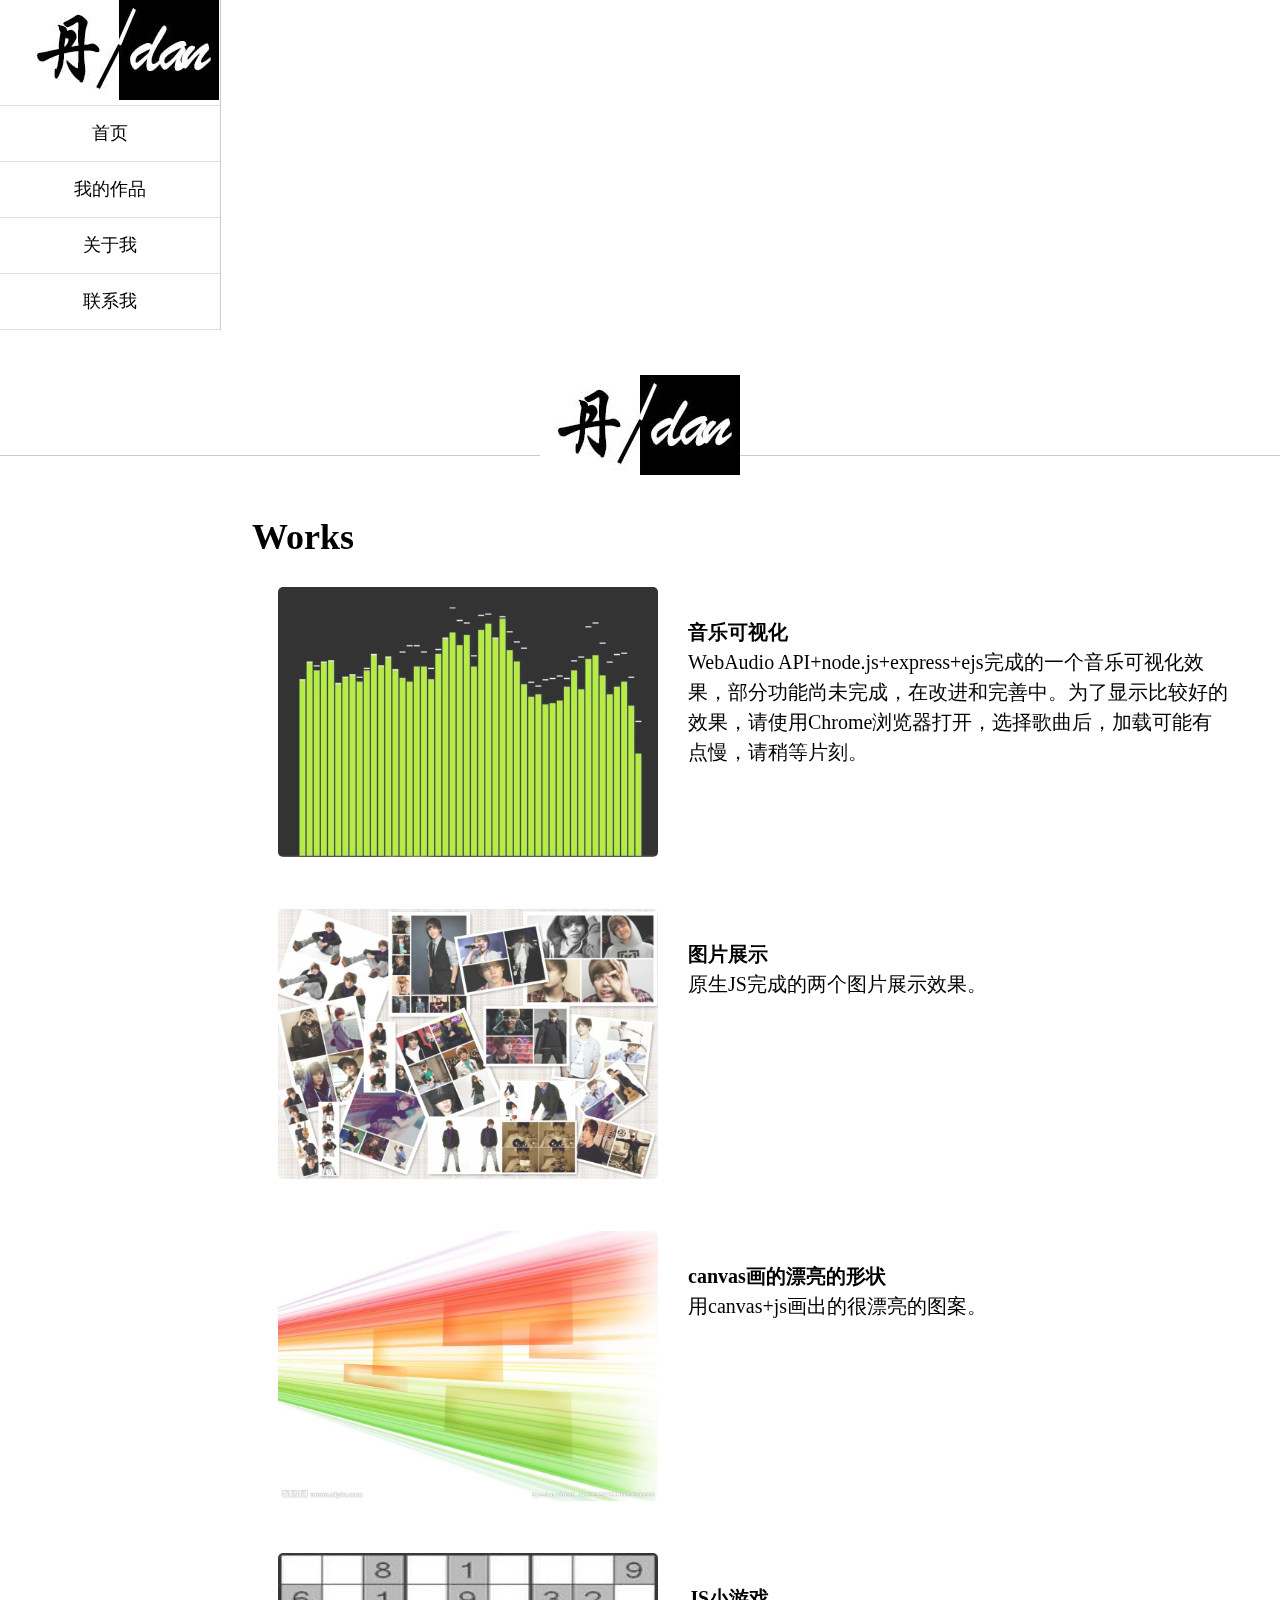
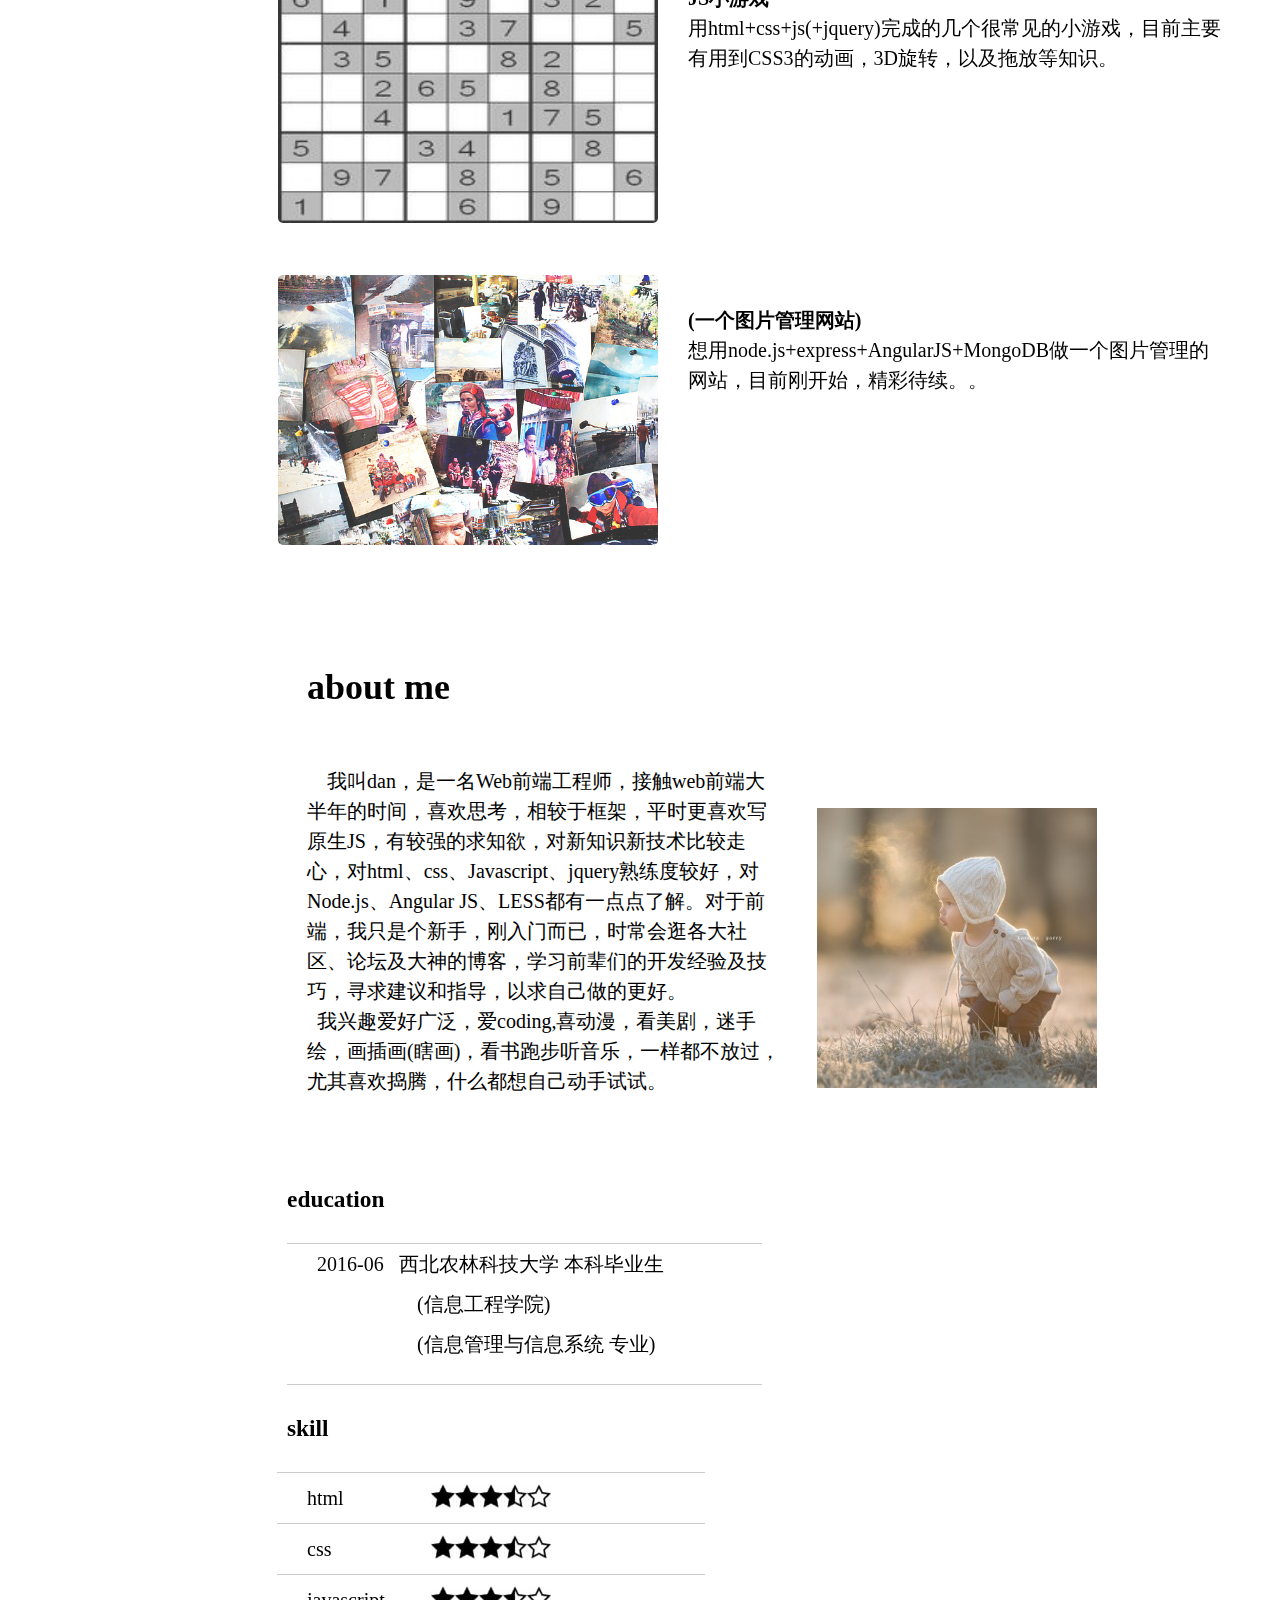
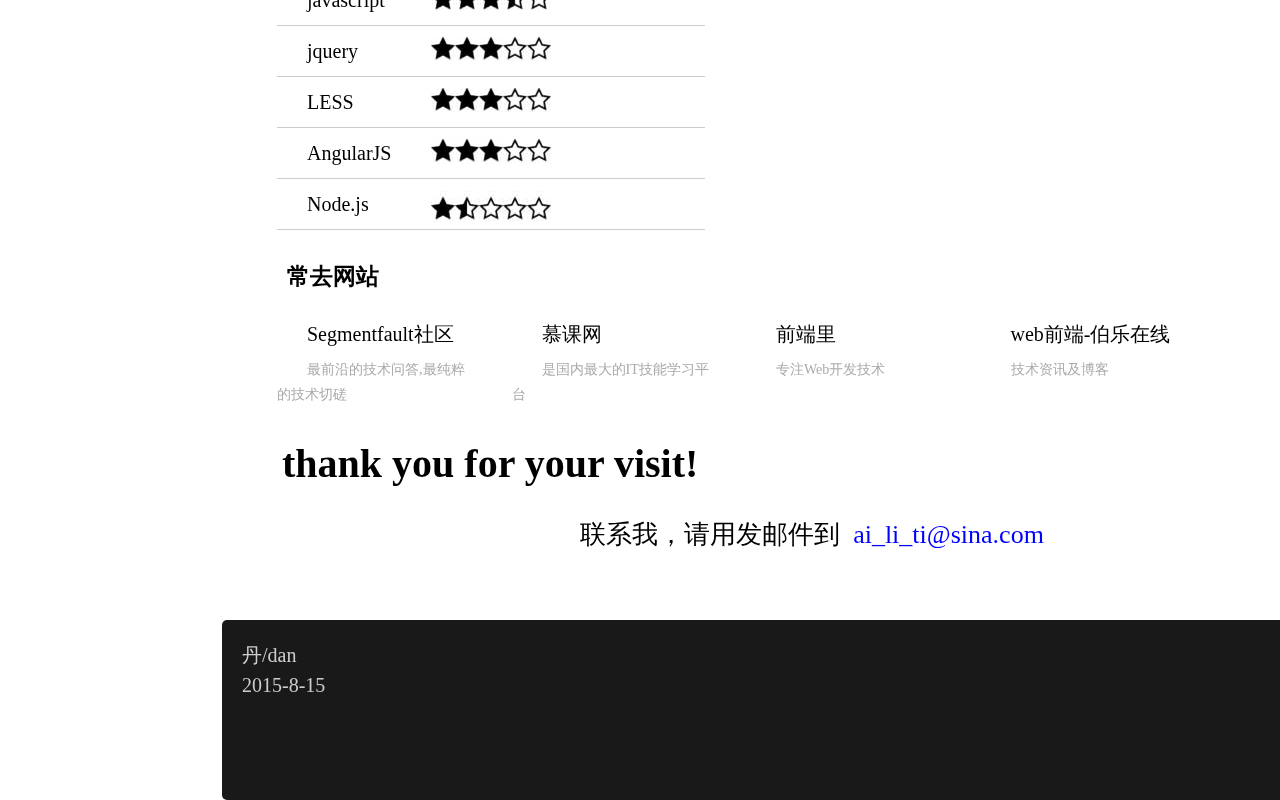
<file: 2015年简历/index.html>
<!DOCTYPE html>
<html lang="en">
<head>
	<meta charset="UTF-8">
	<title>丹/dan</title>
	<link rel="stylesheet" type="text/css" href="style.css">
</head>
<body>
	<div class="wrap">
		<div class="face">
     <div class="nav">
     	<div class="icon"><hr><hr><hr></div>
        <div class="nav">
        	<a href="http://www.cnblogs.com/dan-dan/" class="blog">my blog</a>
            <h1><span></span>web前端工程师</h1>
            <nav>
                <ul>
                    <li>我的作品</li>
                    <li>关于我</li>
                    <li>联系我</li>
                </ul>
            </nav>
            <a href="https://github.com/zhangyudan" class="github">find me on github</a>

        </div>

     </div>
     <!-- 中间的图标 -->
     <img src="images/logo.jpg" id="logo">
      <!--右侧介绍区 -->
      <div id="desc">
          <div class="icon1"><img src="images/icon.gif"></div>
          
          <div class="desc">
			  <p>my name is dandan<br>a Web front end Engineer</p>
			   <input id="work" type="button" value="view my works">
		  </div>

      </div>
		</div>
        <!-- 内容区 -->
		<div id="main">
			 <!--  菜单栏 -->
			<div id="menu">
			    <img src="images/logo.jpg">
				<ul>
                    <li>首页</li>
                    <li>我的作品</li>
                    <li>关于我</li>
                    <li>联系我</li>
                </ul>
			</div>
             <!--  右侧内容区 -->
			<div id="content">
				<h2>Works</h2>
                <div class="content-work">
				<ul>
                
                     <li>
                        <img src="images/img4.jpg" width="350" height="300">
                        <div class="shade"><a href=""></a></div>
                        <div class="work">
                        	<a class="work-desc" href="https://music-zhangyudan.c9.io/"><strong>音乐可视化</strong><br>WebAudio API+node.js+express+ejs完成的一个音乐可视化效果，部分功能尚未完成，在改进和完善中。为了显示比较好的效果，请使用Chrome浏览器打开，选择歌曲后，加载可能有点慢，请稍等片刻。</a>
                        	<a class="view"   href="https://music-zhangyudan.c9.io/">view project</a>
                        </div>
                    </li>
                    <li>
                        <img src="images/img3.jpg" width="350" height="300">
                        <div class="shade"><a href=""></a></div>
                        <div class="work">
                        	<a class="work-desc" href="http://danna.net46.net/demo/model1.html"><strong>图片展示</strong><br>原生JS完成的两个图片展示效果。</a>
                        	<a class="view" href="http://danna.net46.net/demo/model1.html">view project</a>
                        </div>
                    </li>
                   <li>
                       <img src="images/img1.jpg" width="350" height="300">
                      <div class="shade"><a href=""></a></div>
                     <div class="work">
                     	<a class="work-desc" href="https://canvas-painting-zhangyudan.c9.io/index.html"><strong>canvas画的漂亮的形状</strong><br>用canvas+js画出的很漂亮的图案。</a>
                      	<a class="view" href="https://canvas-painting-zhangyudan.c9.io/index.html">view project</a>
                      </div>
                    </li>
                    <li>
                        <img src="images/img2.jpg" width="350" height="300">
                        <div class="shade"><a href=""></a></div>
                        <div class="work">
                        	<a class="work-desc" href="http://danna.net46.net/game1/index.html"><strong>JS小游戏</strong><br>用html+css+js(+jquery)完成的几个很常见的小游戏，目前主要有用到CSS3的动画，3D旋转，以及拖放等知识。</a>
                        	<a class="view" href="http://danna.net46.net/game1/index.html">view project</a>
                        </div>
                    </li>
 <li>
                        <img src="images/img5.jpg" width="350" height="300">
                        <div class="shade"><a href=""></a></div>
                        <div class="work">
                        	<a class="work-desc" href="https://github.com/zhangyudan/photo-manager"><strong>(一个图片管理网站)</strong><br>想用node.js+express+AngularJS+MongoDB做一个图片管理的网站，目前刚开始，精彩待续。。</a>
                            <a class="view" href="https://github.com/zhangyudan/photo-manager">view project</a>
                        </div>
                    </li>
                </ul>
                </div>

                <div id="about-me">
                	<h2>about me</h2>

                	<div class="info">
                		<p>我叫dan，是一名Web前端工程师，接触web前端大半年的时间，喜欢思考，相较于框架，平时更喜欢写原生JS，有较强的求知欲，对新知识新技术比较走心，对html、css、Javascript、jquery熟练度较好，对Node.js、Angular JS、LESS都有一点点了解。对于前端，我只是个新手，刚入门而已，时常会逛各大社区、论坛及大神的博客，学习前辈们的开发经验及技巧，寻求建议和指导，以求自己做的更好。<br>
                		 &nbsp;&nbsp;我兴趣爱好广泛，爱coding,喜动漫，看美剧，迷手绘，画插画(瞎画)，看书跑步听音乐，一样都不放过，尤其喜欢捣腾，什么都想自己动手试试。<br>
                		
                        </p>

                        <img src="images/me.jpg">
                	</div>


                	<div class="skill">
                		<h3>education</h3>

                		<p>2016-06&nbsp;&nbsp;&nbsp;西北农林科技大学 本科毕业生<br><span>(信息工程学院)</span><br><span>(信息管理与信息系统 专业)</span></p>
                		
                		<h3>skill</h3>
                		<ul>
                			<li class="one">html</li>
                			<li class="one">css</li>
                			<li class="one">javascript</li>
                			<li class="two">jquery</li>
                			<li class="two">LESS</li>
                			<li class="two">AngularJS</li>
                			<li class="three">Node.js</li>
                		</ul>
                	</div>

                	<div class="others">
                	    <h3>常去网站</h3>
                		<ul>
                			<li><a href="http://segmentfault.com/">Segmentfault社区<br><span>最前沿的技术问答,最纯粹的技术切磋</span></a></li>
                			<li><a href="http://www.imooc.com/">慕课网<br><span>是国内最大的IT技能学习平台</span></a></li>
                			<li><a href="http://www.yyyweb.com/">前端里<br><span>专注Web开发技术</span></a></li>
                			<li><a href="http://web.jobbole.com/">web前端-伯乐在线<br><span>技术资讯及博客</span></a></li>

                		</ul>
                	</div>
                    <div class="clear"></div>
                   <!--  <div id="tianc"></div> -->

                    
                </div>
                
                <div id="contact-me">
                        <p>thank you for your visit!</p>

                        <div class="email">联系我，请用发邮件到&nbsp;&nbsp;<a href="mailto:ai_li_ti@sina.com">ai_li_ti@sina.com</a></div>

                </div>
                <footer>丹/dan<br>2015-8-15</footer>
			</div>
            
		</div>
        

	</div>
</body>
<script type="text/javascript" src="js.js"></script>
</html>
</file>
<file: 2015年简历/style.css>
/* 去掉默认样式*/
* {
	padding: 0;
	margin: 0;
}
a {
	text-decoration: none;
	color: #000;
}
ul {list-style: none;}
body{
	font-family: "微软雅黑";
	font-size: 20px;
}
/*总体结构*/
#wrap{
	height: auto;
	width: 100%;
	position: relative;
	overflow:hidden;
}
#face{
	position: relative;
	background-image: url(images/bg1.jpg);
	background-size: 100% 100%;
}
#face #nav{
	position: relative;
	width: 50%;
	height: 100%;
	background: #fff;
	z-index: 10;
	text-align: center;
}
#face #desc{
	position: absolute;
	width: 50%;
	height: 100%;
	right: 0;
	top:0;
	background: rgba(0,0,0,0.95);
}
#main{
	border-top: 1px solid #ccc;
    height: auto;
    width: 100%;
    margin-bottom: 200px;
}
#menu{
	width: 220px;
	position: fixed;
	border-right: 1px solid #ccc;
	top:0;
	left: 0;
	z-index: 9;
	text-align: center;
}

#content{
	position: relative;
	width:  calc(100% - 220px);
	height: auto;
	left:222px;
}
#logo{
	position: absolute;
	left: 50%;
	top:50%;
	margin-top: -75px;
	margin-left: -100px;
	z-index: 99;
}

/*细节布局*/

#nav .icon{
	position: absolute;
	width:100px;
	height: 100px;
	left:50%;
	top: 50%;
	margin-left: -50px;
	margin-top: -50px;
	opacity: 1;
	filter:alpha(opacity=100);  
	transition:all .2s;
	-webkit-transition:all .2s;
	-wmoz-transition:all .2s;
	-o-transition:all .2s;
	-ms-transition:all .2s;
}
#nav .icon hr{
	background-color: black;
	width: 50px;
	height: 5px;
	margin-top: 5px;
}
.nav{
	opacity: 0;
	filter:alpha(opacity=0);  
	transition:all .3s;
	-webkit-transition:all .3s;
	-moz-transition:all .3s;
	-o-transition:all .3s;
	-ms-transition:all .3s;
}
.nav a{
	color: rgba(0,0,0,0.9);
	text-decoration: none;
}
.nav .blog{
	top:-100px;
	display: block;
	position: relative;
	transition:all .3s 0.1s;
	-webkit-transition:all .3s 0.1s;
	-o-transition:all .3s 0.1s;
	-moz-transition:all .3s 0.1s;
	-ms-transition:all .3s 0.1s;
}
.nav h1{
	top:130px;
	position: relative;
    left:5%;
    font-size: 48px;
}
.nav h1 span{
	color: #ccc;
}
.nav nav{
	position: relative;
	top:250px;
    font-family: "幼圆";
    font-size: 18px;
    z-index: 10;
}
.nav nav ul{text-align: center;}
.nav nav ul li{
	position: relative;
	left: 50%;
	margin-left: -40%;
	width: 80%;
    height: 45px;
    line-height: 45px;
    cursor: pointer;
    font-size: 20px;
    border-top:1px solid #ddd;
}
.nav nav ul li:last-child{
	border-bottom:1px solid #ddd;
}
.nav .github{
	position: relative;
	top:490px;
	display: block;
	transition:all .3s 0.1s;
	-webkit-transition:all .3s 0.1s;
	-o-transition:all .3s 0.1s;
	-moz-transition:all .3s 0.1s;
	-ms-transition:all .3s 0.1s;
}

.nav nav ul li:hover{
	background-color: #eee;
}

#nav:hover .icon{
   opacity: 0;
   filter:alpha(opacity=0);  
}
#nav:hover .nav{
	opacity: 1;
	filter:alpha(opacity=100);  
}
#nav:hover .blog{
	top: 40px;
}
#nav:hover .github{
	top: 350px;
}

#desc .icon1{
	position: relative;
	width:100px;
	height: 100px;
	left:50%;
	top: 50%;
	margin-left: -50px;
	margin-top: -50px;
	opacity: 1;
	transition:all .2s;
	-webkit-transition:all .2s;
	-wmoz-transition:all .2s;
	-o-transition:all .2s;
	-ms-transition:all .2s;
}
#desc .desc{
	position: relative;
	width:300px;
	height: 400px;
	left:50%;
	top: 50%;
	margin-left: -150px;
	margin-top: -250px;
	opacity: 0;
	filter:alpha(opacity=0);  
	transition:all .3s;
	-webkit-transition:all .3s;
	-moz-transition:all .3s;
	-o-transition:all .3s;
	-ms-transition:all .3s;
}
#desc .desc p{
	color: white;
    font-size: 16px;
    margin-left: 30px;
    text-indent: 30px;
    line-height: 30px;
}
#desc .desc input{
	width: 160px;
	height: 40px;
	position: relative;
    background-color: rgb(255,255,255);
    margin-top: 30%;
    margin-left: 20%;
    border-radius: 5px;
    font-weight: bolder;
    cursor: pointer;
    outline: none;
    border:0;
}

#desc .desc input:hover{
	background-color: #ddd;
}

#desc:hover .icon1{
	opacity: 0;
	filter:alpha(opacity=0);  
}
#desc:hover .desc{
	opacity: 1;
	filter:alpha(opacity=100);  
}
#menu img{
	margin-left: 18px;
}
#menu ul{
	width: 100%;
	height: auto;
	position: relative;
	/*top:150px;*/
	top:20%;
}

#menu ul li{
	list-style: none;
	height: 55px;
	line-height: 55px;
	font-size: 18px;
	font-family: "幼圆";
    border-top: 1px solid #ddd;
    cursor: pointer;
}
#menu ul li:last-child{
	border-bottom: 1px solid #ddd;
}
#menu ul li:hover{
	background-color: #eee;
}
#content h2{
	display: block;
	position: absolute;
	font-size: 36px;
	margin:60px 20px 40px 30px;
	
}
#content .content-work{
	width: 950px;
	height: auto;
	margin: 0 auto;
}
#content .content-work ul{
	width: 100%;
	height: auto;
	position: relative;
	top:130px;
}
#content .content-work ul li{
	position: relative;
	width: 100%;
	height: 270px;
	margin-bottom: 50px;
	overflow: hidden;
	border-radius: 5px;
	border: 1px solid #fff;
}
#content .content-work ul li img{
	width: 40%;
	height: 100%;
	border-radius: 5px;
	display: inline-block;
	cursor: pointer;
}
#content .shade{
	position: absolute;
	top:0;
	left:0;
	width: 40%;
	height: 100%;
	background: rgba(255,255,255,0.2);
}
#content .shade a{
	display: block;
	width: 100%;
	height: 100%;
}
#content .content-work ul li:hover{
    border: 1px solid #ddd;
}
#content .work{
	/*width: 560px;*/
	width: 59%;
	position: absolute;
	left: 40%;
	top:0;
	height:100%;
	word-wrap:break-word;
}
.work .work-desc{
	display: block;
	height:100%;
	position: relative;
	top:30px;
	left:30px;
	margin-right: 20px;
	line-height: 30px;
}
.work .view{
	display: block;
	width: 130px;
	height: 40px;
	background:#fff;
	position: absolute;
	line-height: 40px;
	text-align: center;
	left:-260px;
	top:270px;
	border-radius: 3px;
	transition:all .3s;
	-webkit-transition:all .3s;
	-moz-transition:all .3s;
	-o-transition:all .3s;
	-ms-transition:all .3s;
	
}
#content .content-work ul li:hover .view{
	top:110px;
}
#content .content-work ul li:hover .shade{
	background: rgba(0,0,0,0.2);
}
#about-me{
	width:950px;
	height: auto;
	position: relative;
	top:140px;
	left:50%;
	margin-left: -475px;
}

#about-me .info{
	position: relative;
	top:130px;
	width: 100%;
	height: auto;
	background: white;
}

.info p{
	text-indent: 20px;
	display: inline-block;
	padding: 30px;
	position: relative;
	width:50%;
	line-height: 30px;
	
}
.info p span{
	color: #ccc;
}

#about-me .skill{
	position: relative;
	width: 100%;
	height:auto;
	top:160px;
}
.skill h3{
	position: relative;
	padding: 10px;
	margin-top: 20px;
	margin-bottom: 20px;	
}
.skill p{
	position: relative;
	margin-left: 10px;
	height: 140px;
	/*width: 500px;*/
	width: 50%;
	line-height: 40px;
	border-top: 1px solid #ccc;
	border-bottom: 1px solid #ccc;
	text-indent: 30px;
}
.skill p span{
	margin-left: 130px;
}
#content .skill ul{
	position: relative;
	height: auto;
	top:0;
}

.skill ul li{
	height: 50px;
	line-height: 50px;
	border-top: 1px solid #ccc;
	text-indent: 30px;
	width:45%;
}
.skill ul .one{
	background-image: url(images/star_02.jpg);
	background-repeat: no-repeat;
	background-position:50% 60%;
}
.skill ul .two{
	background-image: url(images/star_06.jpg);
	background-repeat: no-repeat;
	background-position:50% 60%;
}
.skill ul .three{
	background-image: url(images/star_03.jpg);
	background-repeat: no-repeat;
	background-position:50% 60%;
}
.skill ul li:last-child{
	border-bottom: 1px solid #ccc;
}
#about-me .others{
	position: relative;
	/*top:570px;*/
	top:160px;
	width: 100%;
	height: 200px;
	z-index: 2;
	width: 950px;
}
.others h3{
	position: relative;
	padding: 10px;
	margin-top: 20px;
	margin-bottom: 20px;
	
}
.others ul{
	width:100%;
	height: 150px;
	position: relative;
	
}

.others ul li a{
   display: block;
   width: 21%;
   height:auto;
   float: left;
   margin-right: 35px;
   text-indent: 30px;
   line-height: 25px;
}
.others ul li a span{
	display: inline-block;
	color: #aaa;
	font-size: 14px;
	margin-top: 10px;
}
.clear{clear: both;}
#contact-me{
	top:290px;
	width:100%;
	height: 200px;
	position: relative;
	left: 50%;
	margin-left: -470px;
}
#contact-me p{
	font-size: 40px;
	font-weight: bold;
}
#contact-me .email{
	position: relative;
	top:30px;
	font-size: 26px;
	text-align: center;
}
#contact-me .email a{
	color: blue;
}

footer{
	position: relative;
	top:270px;
	width: 100%;
	height: 140px;
	background: rgba(0,0,0,0.9);
	color: #ccc;
	padding: 20px;
	line-height: 30px;
	border-radius: 5px;
}
</file>
